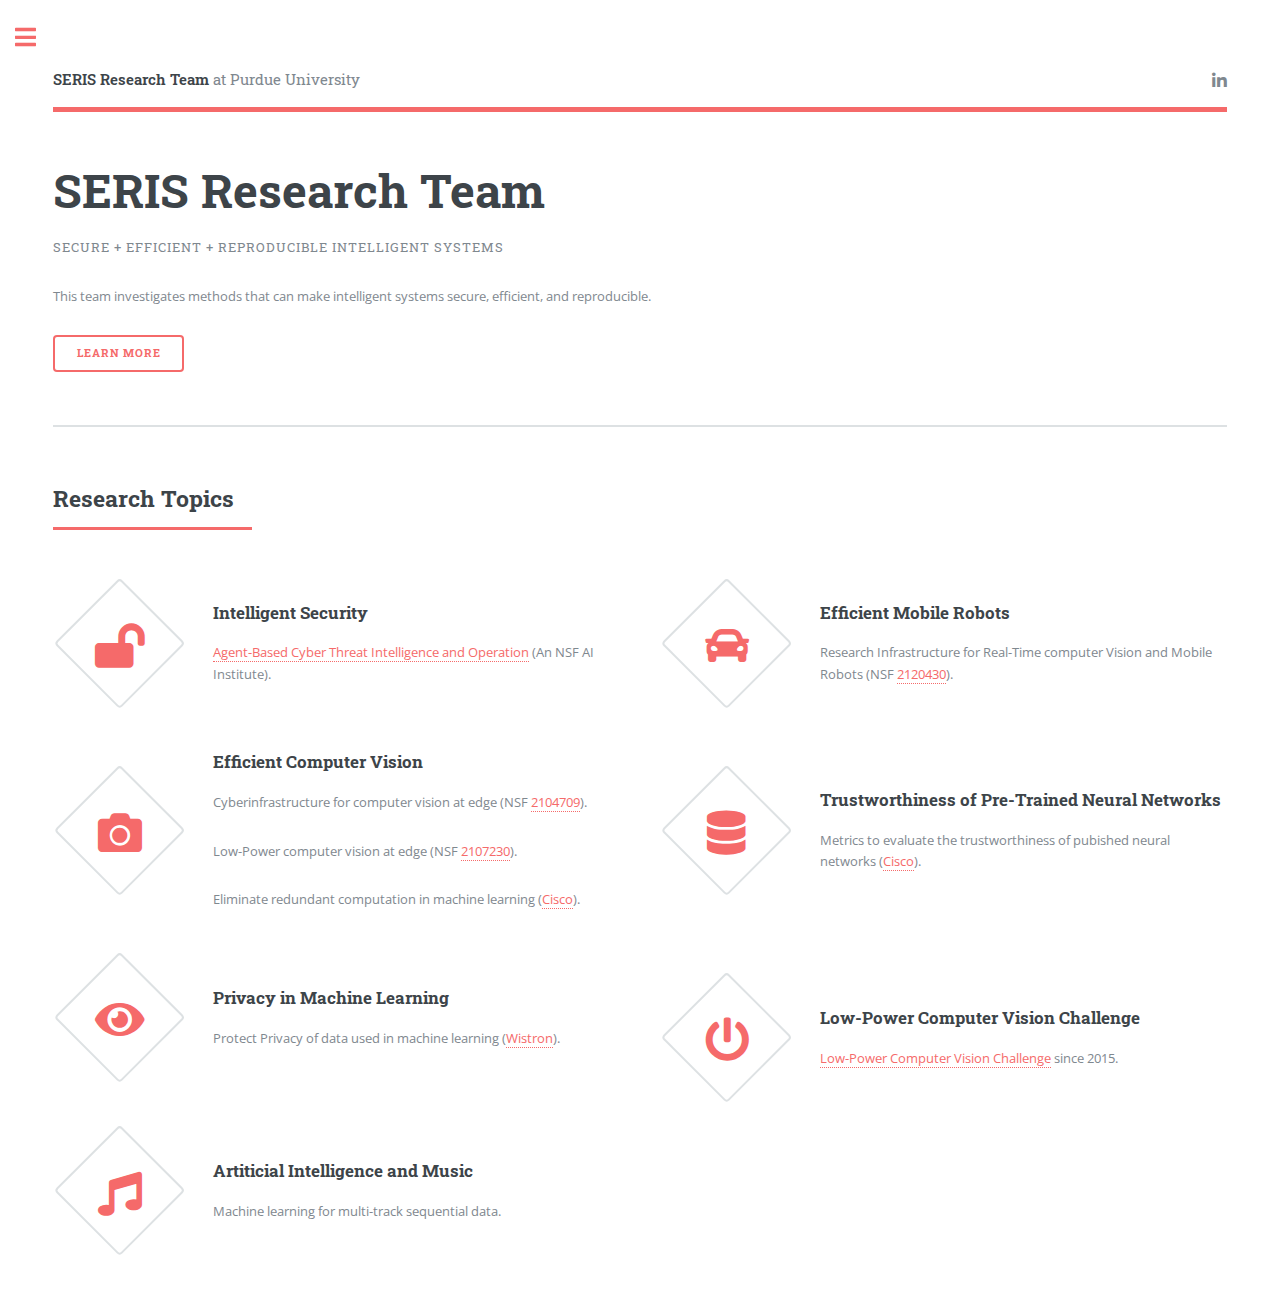
<file: index.html>
<!DOCTYPE HTML>
<!--
    Editorial by HTML5 UP
    html5up.net | @ajlkn
    Free for personal and commercial use under the CCA 3.0 license (html5up.net/license)
  -->
<html>

<head>
	<title>Purdue University SERIS Team</title>
	<meta charset="utf-8" />
	<meta name="viewport" content="width=device-width, initial-scale=1, user-scalable=no" />
	<link rel="stylesheet" href="assets/css/main.css" />
</head>

<body class="is-preload">

	<!-- Wrapper -->
	<div id="wrapper">

		<!-- Main -->
		<div id="main">
			<div class="inner">

				<!-- Header -->
				<header id="header">
					<a href="index.html" class="logo"><strong>SERIS Research Team</strong> at Purdue University</a>
					<ul class="icons">
						<li><a href="https://www.linkedin.com/groups/13599559" class="icon brands fa-linkedin-in"><span
									class="label">Linkedin</span></a></li>
					</ul>
				</header>

				<!-- Banner -->
				<section id="banner">
					<div class="content">
						<header>
							<h1>SERIS Research Team <br /></h1>
							<p>Secure + Efficient + Reproducible Intelligent Systems</p>
						</header>
						<p>This team investigates methods that can make intelligent systems secure, efficient, and
							reproducible.</p>
						<ul class="actions">
							<li><a href="#" class="button big">Learn More</a></li>
						</ul>
					</div>
				</section>

				<!-- Section -->
				<section>
					<header class="major">
						<h2>Research Topics</h2>
					</header>
					<div class="features">
						<article>
							<span class="icon solid fa-lock-open"></span>
							<div class="content">
								<h3>Intelligent Security</h3>
								<p>
									<a href="https://action.ucsb.edu/">Agent-Based Cyber Threat Intelligence and
										Operation</a> (An NSF AI Institute).
								</p>
							</div>
						</article>
						<article>
							<span class="icon solid fa-car"></span>
							<div class="content">
								<h3>Efficient Mobile Robots</h3>
								<p>Research Infrastructure for Real-Time computer
									Vision and Mobile Robots
									(NSF <a
										href="https://www.nsf.gov/awardsearch/showAward?AWD_ID=2120430">2120430</a>).
								</p>
							</div>
						</article>
						<article>
							<span class="icon solid fa-camera"></span>
							<div class="content">
								<h3>Efficient Computer Vision</h3>
								<p>Cyberinfrastructure for computer vision at edge (NSF
									<a href="https://www.nsf.gov/awardsearch/showAward?AWD_ID=2104709">2104709</a>).
								</p>
								<p>Low-Power computer vision at edge (NSF <a
										href="https://www.nsf.gov/awardsearch/showAward?AWD_ID=2107230">2107230</a>).
								</p>
								<p>
									Eliminate redundant computation in machine learning (<a
										href="https://www.cisco.com/">Cisco</a>).</p>
							</div>
						</article>
						<article>
							<span class="icon solid fa-database"></span>
							<div class="content">
								<h3>Trustworthiness of Pre-Trained Neural Networks</h3>
								<p>
									Metrics to evaluate the trustworthiness of pubished neural networks (<a
										href="https://www.cisco.com/">Cisco</a>).</p>
							</div>
						</article>
						<article>
							<span class="icon solid fa-eye"></span>
							<div class="content">
								<h3>Privacy in Machine Learning</h3>
								<p>
									Protect Privacy of data used in machine learning (<a
										herf="https://www.wistron.com/">Wistron</a>).</p>
							</div>
						</article>
						<article>
							<span class="icon solid fa-power-off"></span>
							<div class="content">
								<h3>Low-Power Computer Vision Challenge</h3>
								<p>
									<a href="https://lpcv.ai">Low-Power Computer Vision Challenge</a> since 2015.
								</p>
							</div>
						</article>
						<article>
							<span class="icon solid fa-music"></span>
							<div class="content">
								<h3>Artiticial Intelligence and Music</h3>
								<p>
									Machine learning for multi-track sequential data.</p>
							</div>
						</article>
					</div>
				</section>

				<!-- Section -->
				<!---
	  <section>
	    <header class="major">
	      <h2>Current Members</h2>
	    </header>
	    <div class="posts">
	      <article>
		<a href="#" class="image"><img src="images/pic01.jpg" alt="" /></a>
		<h3>Yung-Hsiang Lu</h3>
		<p>Yung is a professor of Electrical and Computer Engineering at Purdue University.</p>
		<ul class="actions">
		  <li><a href="#" class="button">More</a></li>
		</ul>
	      </article>
	      <article>
		<a href="#" class="image"><img src="https://ssl.cs.luc.edu/author/nick-john-eliopoulos/avatar_hua0e85ad50ec46ba901f060d16be3bebf_311549_270x270_fill_q75_lanczos_center.jpg" alt="" /></a>
		<h3>Nick John Eliopoulos</h3>
		<p>Nick investigates methods to eliminate redundant data in neural networks.</p>
		<ul class="actions">
		  <li><a href="#" class="button">More</a></li>
		</ul>
	      </article>
	      <article>
		<a href="#" class="image"><img src="images/pic02.jpg" alt="" /></a>
		<h3>Purvish Jatin Jajal</h3>
		<p>Purvish evaluates the truthworthiness of pre-trained neural networks.</p>
		<ul class="actions">
		  <li><a href="#" class="button">More</a></li>
		</ul>
	      </article>
	      <article>
		<a href="#" class="image"><img src="https://www.purdue.edu/research/features/wp-content/uploads/2023/05/AI-Inst-Featured.jpg" alt="" /></a>
		<h3>Gowri Ramshankar</h3>
		<p>Gowri protects privacy of the data used in machine learning.</p>
		<ul class="actions">
		  <li><a href="#" class="button">More</a></li>
		</ul>
	      </article>
	      <article>
		<a href="#" class="image"><img src="https://media.licdn.com/dms/image/C5603AQFoIAKaPtlMjA/profile-displayphoto-shrink_800_800/0/1662609465542?e=2147483647&v=beta&t=nUBvyXG8_shiy60OdR-PDCyUs2oyue64ISFcKTbN4XA" alt="" /></a>
		<h3>Cheng-Yun (King) Yang</h3>
		<p>King improves security of computer systems.</p>
		<ul class="actions">
		  <li><a href="#" class="button">More</a></li>
		</ul>
	      </article>
	      <article>
		<a href="#" class="image"><img src="images/pic05.jpg" alt="" /></a>
		<h3>Nikita Ravi</h3>
		<p>Nikita designs efficient neural architectures for computer vision.</p>
		<ul class="actions">
		  <li><a href="#" class="button">More</a></li>
		</ul>
	      </article>
	      <article>
		<a href="#" class="image"><img src="images/pic06.jpg" alt="" /></a>
		<h3>Jiwoo (Rachel) Kim</h3>
		<p>Rachel designs efficient methods for real-time decision making.</p>
		<ul class="actions">
		  <li><a href="#" class="button">More</a></li>
		</ul>
	      </article>
	      <article>
		<a href="#" class="image"><img src="https://media.licdn.com/dms/image/C4D03AQFruh6pmSzjIA/profile-displayphoto-shrink_800_800/0/1612861510008?e=2147483647&v=beta&t=TeE1QisnyDemdOpv3bIPZ9cHv_D9squW4Ks9rrO8ytw" alt="" /></a>
		<h3>Worawis Sribunma</h3>
		<p>Worawis creates simulation software for autonomous robots.</p>
		<ul class="actions">
		  <li><a href="#" class="button">More</a></li>
		</ul>
	      </article>
	    </div>
	  </section>
-->
			</div>
		</div>

		<!-- Sidebar -->
		<div id="sidebar" class="inactive">
			<div class="inner">

				<!-- Search
				<section id="search" class="alt">
					<form method="post" action="#">
						<input type="text" name="query" id="query" placeholder="Search" />
					</form>
				</section>-->

				<!-- Menu -->
				<nav id="menu">
					<header class="major">
						<h2>SERIS Team</h2>
					</header>
					<ul>
						<li><a href="index.html">Homepage</a></li>
						<li><a href="topics.html">Research Topics</a></li>
						<ul>
							<li><a href="#">Intelligent Security</a></li>
							<li><a href="#">Efficient Mobile Robots</a></li>
							<li><a href="#">Efficient Computer Vision</a></li>
							<li><a href="#">Trustworthiness of Pre-Trained Neural Networks</a></li>
							<li><a href="#">Privacy in Machine Learning</a></li>
							<li><a href="#">Low-Power Computer Vision Challenge</a></li>
							<li><a href="#">Artificial Intelligence and Music</a></li>
						</ul>
						<li><a href="people.html">People</a></li>
						<ul>
							<li><a href="#">Advisor</a></li>
							<li><a href="#">Collaborators</a></li>
							<li><a href="#">Current Members</a></li>
							<li><a href="#">Alumni</a></li>
						</ul>
						<li><a href="#">Publications</a></li>
						<li><a href="#">Stories</a></li>
						<li><a href="#">Sponsors</a></li>
					</ul>
				</nav>
				<!-- Section -->
				<section>
					<header class="major">
						<h2>For Students</h2>
					</header>
					<div class="mini-posts">
						<article>
							<a href="#" class="image"><img src="images/pic07.jpg" alt="" /></a>
							<p>For Current Members</p>
						</article>
						<article>
							<a href="#" class="image"><img src="images/pic08.jpg" alt="" /></a>
							<p>For Prospective Members</p>
						</article>
					</div>
					<ul class="actions">
						<li><a href="#" class="button">More</a></li>
					</ul>
				</section>

				<!-- Section -->
				<section>
					<header class="major">
						<h2>Contact Us</h2>
					</header>
					<p>Please share your thoughts:</p>
					<ul class="contact">
						<li class="icon solid fa-envelope"><a href="#">yunglu@purdue.edu</a></li>
						<li class="icon solid fa-phone">(765) 494-2668</li>
						<li class="icon solid fa-home">501 Northwestern Avenue, MSEE 222, West Lafayette, IN 47907-2035,
							USA.</li>
					</ul>
				</section>

				<!-- Footer -->
				$("result").load("reuse.html")
				<!---
	  <footer id="footer">
	    <p class="copyright">Original design: <a href="https://html5up.net">HTML5 UP</a>.</p>
	  </footer>
	  --->
			</div>
		</div>

	</div>

	<!-- Scripts -->
	<script src="assets/js/jquery.min.js"></script>
	<script src="assets/js/browser.min.js"></script>
	<script src="assets/js/breakpoints.min.js"></script>
	<script src="assets/js/util.js"></script>
	<script src="assets/js/main.js"></script>

</body>

</html>
</file>
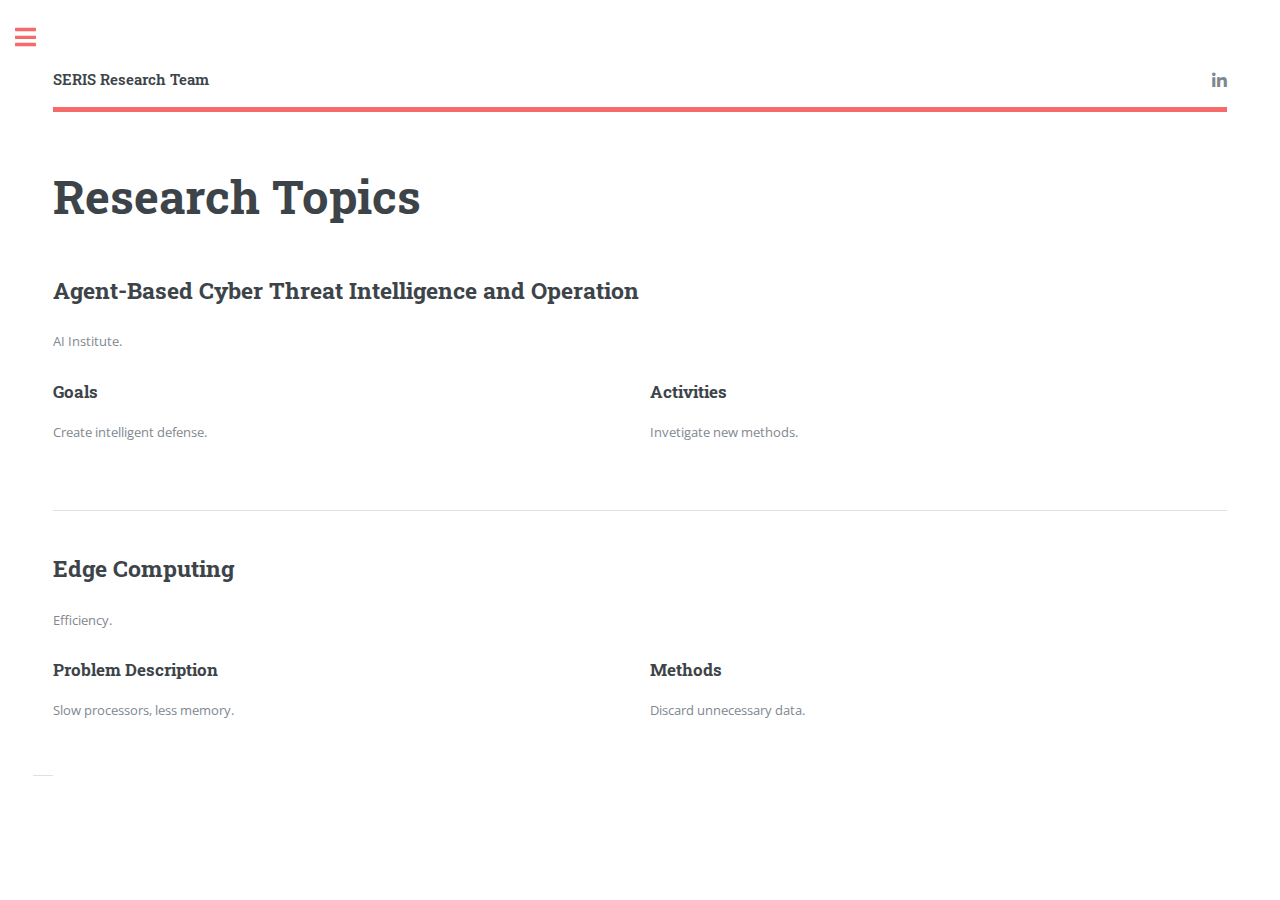
<file: topics.html>
<!DOCTYPE HTML>
<!--
    Editorial by HTML5 UP
    html5up.net | @ajlkn
    Free for personal and commercial use under the CCA 3.0 license (html5up.net/license)
  -->
<html>

<head>
	<title>Topics in the SERIS Research Team</title>
	<meta charset="utf-8" />
	<meta name="viewport" content="width=device-width, initial-scale=1, user-scalable=no" />
	<link rel="stylesheet" href="assets/css/main.css" />
</head>

<body class="is-preload">

	<!-- Wrapper -->
	<div id="wrapper">

		<!-- Main -->
		<div id="main">
			<div class="inner">

				<!-- Header -->
				<header id="header">
					<a href="index.html" class="logo"><strong>SERIS Research Team</strong></a>
					<ul class="icons">
						<li><a href="https://www.linkedin.com/groups/13599559" class="icon brands fa-linkedin-in"><span
									class="label">Linkedin</span></a></li>
					</ul>
				</header>

				<!-- Content -->
				<section>
					<header class="main">
						<h1>Research Topics</h1>
					</header>

					<!-- Content -->
					<h2 id="content">Agent-Based Cyber Threat Intelligence and Operation</h2>
					<p>AI Institute.</p>
					<div class="row">
						<div class="col-6 col-12-small">
							<h3>Goals</h3>
							<p>Create intelligent defense.</p>
						</div>
						<div class="col-6 col-12-small">
							<h3>Activities</h3>
							<p>Invetigate new methods.</p>
						</div>
						<!-- Break -->
						<!---
	      <div class="col-4 col-12-medium">
		<h3>Interdum sapien gravida</h3>
		<p>Nunc lacinia ante nunc ac lobortis. Interdum adipiscing gravida odio porttitor sem non mi integer non faucibus ornare mi ut ante amet placerat aliquet. Volutpat eu sed ante lacinia sapien lorem accumsan varius montes viverra nibh in adipiscing blandit.</p>
	      </div>
	      <div class="col-4 col-12-medium">
		<h3>Faucibus consequat lorem</h3>
		<p>Nunc lacinia ante nunc ac lobortis. Interdum adipiscing gravida odio porttitor sem non mi integer non faucibus ornare mi ut ante amet placerat aliquet. Volutpat eu sed ante lacinia sapien lorem accumsan varius montes viverra nibh in adipiscing blandit.</p>
	      </div>
	      <div class="col-4 col-12-medium">
		<h3>Accumsan montes viverra</h3>
		<p>Nunc lacinia ante nunc ac lobortis. Interdum adipiscing gravida odio porttitor sem non mi integer non faucibus ornare mi ut ante amet placerat aliquet. Volutpat eu sed ante lacinia sapien lorem accumsan varius montes viverra nibh in adipiscing blandit.</p>
	      </div>
	      --->
					</div>

					<hr class="major" />

					<!-- Content -->
					<h2 id="content">Edge Computing</h2>
					<p>Efficiency.</p>
					<div class="row">
						<div class="col-6 col-12-small">
							<h3>Problem Description</h3>
							<p>Slow processors, less memory.</p>
						</div>
						<div class="col-6 col-12-small">
							<h3>Methods</h3>
							<p>Discard unnecessary data.</p>
						</div>
						<hr />
					</div>
				</section>
			</div>
		</div>

		<!-- Sidebar -->
		<div id="sidebar" class="inactive">
			<div class="inner">

				<!-- Search
				<section id="search" class="alt">
					<form method="post" action="#">
						<input type="text" name="query" id="query" placeholder="Search" />
					</form>
				</section>-->

				<!-- Menu -->
				<nav id="menu">
					<header class="major">
						<h2>SERIS Team</h2>
					</header>
					<ul>
						<li><a href="index.html">Homepage</a></li>
						<li><a href="topics.html">Research Topics</a></li>
						<ul>
							<li><a href="#">Intelligent Security</a></li>
							<li><a href="#">Efficient Mobile Robots</a></li>
							<li><a href="#">Efficient Computer Vision</a></li>
							<li><a href="#">Trustworthiness of Pre-Trained Neural Networks</a></li>
							<li><a href="#">Privacy in Machine Learning</a></li>
							<li><a href="#">Low-Power Computer Vision Challenge</a></li>
							<li><a href="#">Artificial Intelligence and Music</a></li>
						</ul>
						<li><a href="people.html">People</a></li>
						<ul>
							<li><a href="#">Advisor</a></li>
							<li><a href="#">Collaborators</a></li>
							<li><a href="#">Current Members</a></li>
							<li><a href="#">Alumni</a></li>
						</ul>
						<li><a href="#">Publications</a></li>
						<li><a href="#">Stories</a></li>
						<li><a href="#">Sponsors</a></li>
					</ul>
				</nav>
				<!-- Section -->
				<section>
					<header class="major">
						<h2>For Students</h2>
					</header>
					<div class="mini-posts">
						<article>
							<a href="#" class="image"><img src="images/pic07.jpg" alt="" /></a>
							<p>For Current Members</p>
						</article>
						<article>
							<a href="#" class="image"><img src="images/pic08.jpg" alt="" /></a>
							<p>For Prospective Members</p>
						</article>
					</div>
					<ul class="actions">
						<li><a href="#" class="button">More</a></li>
					</ul>
				</section>

				<!-- Section -->
				<section>
					<header class="major">
						<h2>Contact Us</h2>
					</header>
					<p>Please share your thoughts:</p>
					<ul class="contact">
						<li class="icon solid fa-envelope"><a href="#">yunglu@purdue.edu</a></li>
						<li class="icon solid fa-phone">(765) 494-2668</li>
						<li class="icon solid fa-home">501 Northwestern Avenue, MSEE 222, West Lafayette, IN 47907-2035,
							USA.</li>
					</ul>
				</section>

				<!-- Footer -->
				$("result").load("reuse.html")
				<!---
	  <footer id="footer">
	    <p class="copyright">Original design: <a href="https://html5up.net">HTML5 UP</a>.</p>
	  </footer>
	  --->
			</div>
		</div>

	</div>

	<!-- Scripts -->
	<script src="assets/js/jquery.min.js"></script>
	<script src="assets/js/browser.min.js"></script>
	<script src="assets/js/breakpoints.min.js"></script>
	<script src="assets/js/util.js"></script>
	<script src="assets/js/main.js"></script>

</body>

</html>
</file>
<file: assets/css/main.css>
@import url(fontawesome-all.min.css);
@import url("https://fonts.googleapis.com/css?family=Open+Sans:400,600,400italic,600italic|Roboto+Slab:400,700");
/*
	Editorial by HTML5 UP
	html5up.net | @ajlkn
	Free for personal and commercial use under the CCA 3.0 license (html5up.net/license)
*/
html,
body,
div,
span,
applet,
object,
iframe,
h1,
h2,
h3,
h4,
h5,
h6,
p,
blockquote,
pre,
a,
abbr,
acronym,
address,
big,
cite,
code,
del,
dfn,
em,
img,
ins,
kbd,
q,
s,
samp,
small,
strike,
strong,
sub,
sup,
tt,
var,
b,
u,
i,
center,
dl,
dt,
dd,
ol,
ul,
li,
fieldset,
form,
label,
legend,
table,
caption,
tbody,
tfoot,
thead,
tr,
th,
td,
article,
aside,
canvas,
details,
embed,
figure,
figcaption,
footer,
header,
hgroup,
menu,
nav,
output,
ruby,
section,
summary,
time,
mark,
audio,
video {
  margin: 0;
  padding: 0;
  border: 0;
  font-size: 100%;
  font: inherit;
  vertical-align: baseline;
}

article,
aside,
details,
figcaption,
figure,
footer,
header,
hgroup,
menu,
nav,
section {
  display: block;
}

body {
  line-height: 1;
}

ol,
ul {
  list-style: none;
}

blockquote,
q {
  quotes: none;
}
blockquote:before,
blockquote:after,
q:before,
q:after {
  content: "";
  content: none;
}

table {
  border-collapse: collapse;
  border-spacing: 0;
}

body {
  -webkit-text-size-adjust: none;
}

mark {
  background-color: transparent;
  color: inherit;
}

input::-moz-focus-inner {
  border: 0;
  padding: 0;
}

input,
select,
textarea {
  -moz-appearance: none;
  -webkit-appearance: none;
  -ms-appearance: none;
  appearance: none;
}

/* Basic */
@-ms-viewport {
  width: device-width;
}

body {
  -ms-overflow-style: scrollbar;
}

@media screen and (max-width: 480px) {
  html,
  body {
    min-width: 320px;
  }
}

html {
  box-sizing: border-box;
}

*,
*:before,
*:after {
  box-sizing: inherit;
}

body {
  background: #ffffff;
}
body.is-preload *,
body.is-preload *:before,
body.is-preload *:after,
body.is-resizing *,
body.is-resizing *:before,
body.is-resizing *:after {
  -moz-animation: none !important;
  -webkit-animation: none !important;
  -ms-animation: none !important;
  animation: none !important;
  -moz-transition: none !important;
  -webkit-transition: none !important;
  -ms-transition: none !important;
  transition: none !important;
}

/* Type */
body,
input,
select,
textarea {
  color: #7f888f;
  font-family: "Open Sans", sans-serif;
  font-size: 13pt;
  font-weight: 400;
  line-height: 1.65;
}
@media screen and (max-width: 1680px) {
  body,
  input,
  select,
  textarea {
    font-size: 11pt;
  }
}
@media screen and (max-width: 1280px) {
  body,
  input,
  select,
  textarea {
    font-size: 10pt;
  }
}
@media screen and (max-width: 360px) {
  body,
  input,
  select,
  textarea {
    font-size: 9pt;
  }
}

a {
  -moz-transition: color 0.2s ease-in-out, border-bottom-color 0.2s ease-in-out;
  -webkit-transition: color 0.2s ease-in-out,
    border-bottom-color 0.2s ease-in-out;
  -ms-transition: color 0.2s ease-in-out, border-bottom-color 0.2s ease-in-out;
  transition: color 0.2s ease-in-out, border-bottom-color 0.2s ease-in-out;
  border-bottom: dotted 1px;
  color: #f56a6a;
  text-decoration: none;
}
a:hover {
  border-bottom-color: #f56a6a;
  color: #f56a6a !important;
}
a:hover strong {
  color: inherit;
}

strong,
b {
  color: #3d4449;
  font-weight: 600;
}

em,
i {
  font-style: italic;
}

p {
  margin: 0 0 2em 0;
}

h1,
h2,
h3,
h4,
h5,
h6 {
  color: #3d4449;
  font-family: "Roboto Slab", serif;
  font-weight: 700;
  line-height: 1.5;
  margin: 0 0 1em 0;
}
h1 a,
h2 a,
h3 a,
h4 a,
h5 a,
h6 a {
  color: inherit;
  text-decoration: none;
  border-bottom: 0;
}

h1 {
  font-size: 4em;
  margin: 0 0 0.5em 0;
  line-height: 1.3;
}

h2 {
  font-size: 1.75em;
}

h3 {
  font-size: 1.25em;
}

h4 {
  font-size: 1.1em;
}

h5 {
  font-size: 0.9em;
}

h6 {
  font-size: 0.7em;
}

@media screen and (max-width: 1680px) {
  h1 {
    font-size: 3.5em;
  }
}

@media screen and (max-width: 980px) {
  h1 {
    font-size: 3.25em;
  }
}

@media screen and (max-width: 736px) {
  h1 {
    font-size: 2em;
    line-height: 1.4;
  }
  h2 {
    font-size: 1.5em;
  }
}

sub {
  font-size: 0.8em;
  position: relative;
  top: 0.5em;
}

sup {
  font-size: 0.8em;
  position: relative;
  top: -0.5em;
}

blockquote {
  border-left: solid 3px rgba(210, 215, 217, 0.75);
  font-style: italic;
  margin: 0 0 2em 0;
  padding: 0.5em 0 0.5em 2em;
}

code {
  background: rgba(230, 235, 237, 0.25);
  border-radius: 0.375em;
  border: solid 1px rgba(210, 215, 217, 0.75);
  font-family: "Courier New", monospace;
  font-size: 0.9em;
  margin: 0 0.25em;
  padding: 0.25em 0.65em;
}

pre {
  -webkit-overflow-scrolling: touch;
  font-family: "Courier New", monospace;
  font-size: 0.9em;
  margin: 0 0 2em 0;
}
pre code {
  display: block;
  line-height: 1.75;
  padding: 1em 1.5em;
  overflow-x: auto;
}

hr {
  border: 0;
  border-bottom: solid 1px rgba(210, 215, 217, 0.75);
  margin: 2em 0;
}
hr.major {
  margin: 3em 0;
}

.align-left {
  text-align: left;
}

.align-center {
  text-align: center;
}

.align-right {
  text-align: right;
}

/* Row */
.row {
  display: flex;
  flex-wrap: wrap;
  box-sizing: border-box;
  align-items: stretch;
}
.row > * {
  box-sizing: border-box;
}
.row.gtr-uniform > * > :last-child {
  margin-bottom: 0;
}
.row.aln-left {
  justify-content: flex-start;
}
.row.aln-center {
  justify-content: center;
}
.row.aln-right {
  justify-content: flex-end;
}
.row.aln-top {
  align-items: flex-start;
}
.row.aln-middle {
  align-items: center;
}
.row.aln-bottom {
  align-items: flex-end;
}
.row > .imp {
  order: -1;
}
.row > .col-1 {
  width: 8.33333%;
}
.row > .off-1 {
  margin-left: 8.33333%;
}
.row > .col-2 {
  width: 16.66667%;
}
.row > .off-2 {
  margin-left: 16.66667%;
}
.row > .col-3 {
  width: 25%;
}
.row > .off-3 {
  margin-left: 25%;
}
.row > .col-4 {
  width: 33.33333%;
}
.row > .off-4 {
  margin-left: 33.33333%;
}
.row > .col-5 {
  width: 41.66667%;
}
.row > .off-5 {
  margin-left: 41.66667%;
}
.row > .col-6 {
  width: 50%;
}
.row > .off-6 {
  margin-left: 50%;
}
.row > .col-7 {
  width: 58.33333%;
}
.row > .off-7 {
  margin-left: 58.33333%;
}
.row > .col-8 {
  width: 66.66667%;
}
.row > .off-8 {
  margin-left: 66.66667%;
}
.row > .col-9 {
  width: 75%;
}
.row > .off-9 {
  margin-left: 75%;
}
.row > .col-10 {
  width: 83.33333%;
}
.row > .off-10 {
  margin-left: 83.33333%;
}
.row > .col-11 {
  width: 91.66667%;
}
.row > .off-11 {
  margin-left: 91.66667%;
}
.row > .col-12 {
  width: 100%;
}
.row > .off-12 {
  margin-left: 100%;
}
.row.gtr-0 {
  margin-top: 0;
  margin-left: 0em;
}
.row.gtr-0 > * {
  padding: 0 0 0 0em;
}
.row.gtr-0.gtr-uniform {
  margin-top: 0em;
}
.row.gtr-0.gtr-uniform > * {
  padding-top: 0em;
}
.row.gtr-25 {
  margin-top: 0;
  margin-left: -0.375em;
}
.row.gtr-25 > * {
  padding: 0 0 0 0.375em;
}
.row.gtr-25.gtr-uniform {
  margin-top: -0.375em;
}
.row.gtr-25.gtr-uniform > * {
  padding-top: 0.375em;
}
.row.gtr-50 {
  margin-top: 0;
  margin-left: -0.75em;
}
.row.gtr-50 > * {
  padding: 0 0 0 0.75em;
}
.row.gtr-50.gtr-uniform {
  margin-top: -0.75em;
}
.row.gtr-50.gtr-uniform > * {
  padding-top: 0.75em;
}
.row {
  margin-top: 0;
  margin-left: -1.5em;
}
.row > * {
  padding: 0 0 0 1.5em;
}
.row.gtr-uniform {
  margin-top: -1.5em;
}
.row.gtr-uniform > * {
  padding-top: 1.5em;
}
.row.gtr-150 {
  margin-top: 0;
  margin-left: -2.25em;
}
.row.gtr-150 > * {
  padding: 0 0 0 2.25em;
}
.row.gtr-150.gtr-uniform {
  margin-top: -2.25em;
}
.row.gtr-150.gtr-uniform > * {
  padding-top: 2.25em;
}
.row.gtr-200 {
  margin-top: 0;
  margin-left: -3em;
}
.row.gtr-200 > * {
  padding: 0 0 0 3em;
}
.row.gtr-200.gtr-uniform {
  margin-top: -3em;
}
.row.gtr-200.gtr-uniform > * {
  padding-top: 3em;
}
@media screen and (max-width: 1680px) {
  .row {
    display: flex;
    flex-wrap: wrap;
    box-sizing: border-box;
    align-items: stretch;
  }
  .row > * {
    box-sizing: border-box;
  }
  .row.gtr-uniform > * > :last-child {
    margin-bottom: 0;
  }
  .row.aln-left {
    justify-content: flex-start;
  }
  .row.aln-center {
    justify-content: center;
  }
  .row.aln-right {
    justify-content: flex-end;
  }
  .row.aln-top {
    align-items: flex-start;
  }
  .row.aln-middle {
    align-items: center;
  }
  .row.aln-bottom {
    align-items: flex-end;
  }
  .row > .imp-xlarge {
    order: -1;
  }
  .row > .col-1-xlarge {
    width: 8.33333%;
  }
  .row > .off-1-xlarge {
    margin-left: 8.33333%;
  }
  .row > .col-2-xlarge {
    width: 16.66667%;
  }
  .row > .off-2-xlarge {
    margin-left: 16.66667%;
  }
  .row > .col-3-xlarge {
    width: 25%;
  }
  .row > .off-3-xlarge {
    margin-left: 25%;
  }
  .row > .col-4-xlarge {
    width: 33.33333%;
  }
  .row > .off-4-xlarge {
    margin-left: 33.33333%;
  }
  .row > .col-5-xlarge {
    width: 41.66667%;
  }
  .row > .off-5-xlarge {
    margin-left: 41.66667%;
  }
  .row > .col-6-xlarge {
    width: 50%;
  }
  .row > .off-6-xlarge {
    margin-left: 50%;
  }
  .row > .col-7-xlarge {
    width: 58.33333%;
  }
  .row > .off-7-xlarge {
    margin-left: 58.33333%;
  }
  .row > .col-8-xlarge {
    width: 66.66667%;
  }
  .row > .off-8-xlarge {
    margin-left: 66.66667%;
  }
  .row > .col-9-xlarge {
    width: 75%;
  }
  .row > .off-9-xlarge {
    margin-left: 75%;
  }
  .row > .col-10-xlarge {
    width: 83.33333%;
  }
  .row > .off-10-xlarge {
    margin-left: 83.33333%;
  }
  .row > .col-11-xlarge {
    width: 91.66667%;
  }
  .row > .off-11-xlarge {
    margin-left: 91.66667%;
  }
  .row > .col-12-xlarge {
    width: 100%;
  }
  .row > .off-12-xlarge {
    margin-left: 100%;
  }
  .row.gtr-0 {
    margin-top: 0;
    margin-left: 0em;
  }
  .row.gtr-0 > * {
    padding: 0 0 0 0em;
  }
  .row.gtr-0.gtr-uniform {
    margin-top: 0em;
  }
  .row.gtr-0.gtr-uniform > * {
    padding-top: 0em;
  }
  .row.gtr-25 {
    margin-top: 0;
    margin-left: -0.375em;
  }
  .row.gtr-25 > * {
    padding: 0 0 0 0.375em;
  }
  .row.gtr-25.gtr-uniform {
    margin-top: -0.375em;
  }
  .row.gtr-25.gtr-uniform > * {
    padding-top: 0.375em;
  }
  .row.gtr-50 {
    margin-top: 0;
    margin-left: -0.75em;
  }
  .row.gtr-50 > * {
    padding: 0 0 0 0.75em;
  }
  .row.gtr-50.gtr-uniform {
    margin-top: -0.75em;
  }
  .row.gtr-50.gtr-uniform > * {
    padding-top: 0.75em;
  }
  .row {
    margin-top: 0;
    margin-left: -1.5em;
  }
  .row > * {
    padding: 0 0 0 1.5em;
  }
  .row.gtr-uniform {
    margin-top: -1.5em;
  }
  .row.gtr-uniform > * {
    padding-top: 1.5em;
  }
  .row.gtr-150 {
    margin-top: 0;
    margin-left: -2.25em;
  }
  .row.gtr-150 > * {
    padding: 0 0 0 2.25em;
  }
  .row.gtr-150.gtr-uniform {
    margin-top: -2.25em;
  }
  .row.gtr-150.gtr-uniform > * {
    padding-top: 2.25em;
  }
  .row.gtr-200 {
    margin-top: 0;
    margin-left: -3em;
  }
  .row.gtr-200 > * {
    padding: 0 0 0 3em;
  }
  .row.gtr-200.gtr-uniform {
    margin-top: -3em;
  }
  .row.gtr-200.gtr-uniform > * {
    padding-top: 3em;
  }
}
@media screen and (max-width: 1280px) {
  .row {
    display: flex;
    flex-wrap: wrap;
    box-sizing: border-box;
    align-items: stretch;
  }
  .row > * {
    box-sizing: border-box;
  }
  .row.gtr-uniform > * > :last-child {
    margin-bottom: 0;
  }
  .row.aln-left {
    justify-content: flex-start;
  }
  .row.aln-center {
    justify-content: center;
  }
  .row.aln-right {
    justify-content: flex-end;
  }
  .row.aln-top {
    align-items: flex-start;
  }
  .row.aln-middle {
    align-items: center;
  }
  .row.aln-bottom {
    align-items: flex-end;
  }
  .row > .imp-large {
    order: -1;
  }
  .row > .col-1-large {
    width: 8.33333%;
  }
  .row > .off-1-large {
    margin-left: 8.33333%;
  }
  .row > .col-2-large {
    width: 16.66667%;
  }
  .row > .off-2-large {
    margin-left: 16.66667%;
  }
  .row > .col-3-large {
    width: 25%;
  }
  .row > .off-3-large {
    margin-left: 25%;
  }
  .row > .col-4-large {
    width: 33.33333%;
  }
  .row > .off-4-large {
    margin-left: 33.33333%;
  }
  .row > .col-5-large {
    width: 41.66667%;
  }
  .row > .off-5-large {
    margin-left: 41.66667%;
  }
  .row > .col-6-large {
    width: 50%;
  }
  .row > .off-6-large {
    margin-left: 50%;
  }
  .row > .col-7-large {
    width: 58.33333%;
  }
  .row > .off-7-large {
    margin-left: 58.33333%;
  }
  .row > .col-8-large {
    width: 66.66667%;
  }
  .row > .off-8-large {
    margin-left: 66.66667%;
  }
  .row > .col-9-large {
    width: 75%;
  }
  .row > .off-9-large {
    margin-left: 75%;
  }
  .row > .col-10-large {
    width: 83.33333%;
  }
  .row > .off-10-large {
    margin-left: 83.33333%;
  }
  .row > .col-11-large {
    width: 91.66667%;
  }
  .row > .off-11-large {
    margin-left: 91.66667%;
  }
  .row > .col-12-large {
    width: 100%;
  }
  .row > .off-12-large {
    margin-left: 100%;
  }
  .row.gtr-0 {
    margin-top: 0;
    margin-left: 0em;
  }
  .row.gtr-0 > * {
    padding: 0 0 0 0em;
  }
  .row.gtr-0.gtr-uniform {
    margin-top: 0em;
  }
  .row.gtr-0.gtr-uniform > * {
    padding-top: 0em;
  }
  .row.gtr-25 {
    margin-top: 0;
    margin-left: -0.375em;
  }
  .row.gtr-25 > * {
    padding: 0 0 0 0.375em;
  }
  .row.gtr-25.gtr-uniform {
    margin-top: -0.375em;
  }
  .row.gtr-25.gtr-uniform > * {
    padding-top: 0.375em;
  }
  .row.gtr-50 {
    margin-top: 0;
    margin-left: -0.75em;
  }
  .row.gtr-50 > * {
    padding: 0 0 0 0.75em;
  }
  .row.gtr-50.gtr-uniform {
    margin-top: -0.75em;
  }
  .row.gtr-50.gtr-uniform > * {
    padding-top: 0.75em;
  }
  .row {
    margin-top: 0;
    margin-left: -1.5em;
  }
  .row > * {
    padding: 0 0 0 1.5em;
  }
  .row.gtr-uniform {
    margin-top: -1.5em;
  }
  .row.gtr-uniform > * {
    padding-top: 1.5em;
  }
  .row.gtr-150 {
    margin-top: 0;
    margin-left: -2.25em;
  }
  .row.gtr-150 > * {
    padding: 0 0 0 2.25em;
  }
  .row.gtr-150.gtr-uniform {
    margin-top: -2.25em;
  }
  .row.gtr-150.gtr-uniform > * {
    padding-top: 2.25em;
  }
  .row.gtr-200 {
    margin-top: 0;
    margin-left: -3em;
  }
  .row.gtr-200 > * {
    padding: 0 0 0 3em;
  }
  .row.gtr-200.gtr-uniform {
    margin-top: -3em;
  }
  .row.gtr-200.gtr-uniform > * {
    padding-top: 3em;
  }
}
@media screen and (max-width: 980px) {
  .row {
    display: flex;
    flex-wrap: wrap;
    box-sizing: border-box;
    align-items: stretch;
  }
  .row > * {
    box-sizing: border-box;
  }
  .row.gtr-uniform > * > :last-child {
    margin-bottom: 0;
  }
  .row.aln-left {
    justify-content: flex-start;
  }
  .row.aln-center {
    justify-content: center;
  }
  .row.aln-right {
    justify-content: flex-end;
  }
  .row.aln-top {
    align-items: flex-start;
  }
  .row.aln-middle {
    align-items: center;
  }
  .row.aln-bottom {
    align-items: flex-end;
  }
  .row > .imp-medium {
    order: -1;
  }
  .row > .col-1-medium {
    width: 8.33333%;
  }
  .row > .off-1-medium {
    margin-left: 8.33333%;
  }
  .row > .col-2-medium {
    width: 16.66667%;
  }
  .row > .off-2-medium {
    margin-left: 16.66667%;
  }
  .row > .col-3-medium {
    width: 25%;
  }
  .row > .off-3-medium {
    margin-left: 25%;
  }
  .row > .col-4-medium {
    width: 33.33333%;
  }
  .row > .off-4-medium {
    margin-left: 33.33333%;
  }
  .row > .col-5-medium {
    width: 41.66667%;
  }
  .row > .off-5-medium {
    margin-left: 41.66667%;
  }
  .row > .col-6-medium {
    width: 50%;
  }
  .row > .off-6-medium {
    margin-left: 50%;
  }
  .row > .col-7-medium {
    width: 58.33333%;
  }
  .row > .off-7-medium {
    margin-left: 58.33333%;
  }
  .row > .col-8-medium {
    width: 66.66667%;
  }
  .row > .off-8-medium {
    margin-left: 66.66667%;
  }
  .row > .col-9-medium {
    width: 75%;
  }
  .row > .off-9-medium {
    margin-left: 75%;
  }
  .row > .col-10-medium {
    width: 83.33333%;
  }
  .row > .off-10-medium {
    margin-left: 83.33333%;
  }
  .row > .col-11-medium {
    width: 91.66667%;
  }
  .row > .off-11-medium {
    margin-left: 91.66667%;
  }
  .row > .col-12-medium {
    width: 100%;
  }
  .row > .off-12-medium {
    margin-left: 100%;
  }
  .row.gtr-0 {
    margin-top: 0;
    margin-left: 0em;
  }
  .row.gtr-0 > * {
    padding: 0 0 0 0em;
  }
  .row.gtr-0.gtr-uniform {
    margin-top: 0em;
  }
  .row.gtr-0.gtr-uniform > * {
    padding-top: 0em;
  }
  .row.gtr-25 {
    margin-top: 0;
    margin-left: -0.375em;
  }
  .row.gtr-25 > * {
    padding: 0 0 0 0.375em;
  }
  .row.gtr-25.gtr-uniform {
    margin-top: -0.375em;
  }
  .row.gtr-25.gtr-uniform > * {
    padding-top: 0.375em;
  }
  .row.gtr-50 {
    margin-top: 0;
    margin-left: -0.75em;
  }
  .row.gtr-50 > * {
    padding: 0 0 0 0.75em;
  }
  .row.gtr-50.gtr-uniform {
    margin-top: -0.75em;
  }
  .row.gtr-50.gtr-uniform > * {
    padding-top: 0.75em;
  }
  .row {
    margin-top: 0;
    margin-left: -1.5em;
  }
  .row > * {
    padding: 0 0 0 1.5em;
  }
  .row.gtr-uniform {
    margin-top: -1.5em;
  }
  .row.gtr-uniform > * {
    padding-top: 1.5em;
  }
  .row.gtr-150 {
    margin-top: 0;
    margin-left: -2.25em;
  }
  .row.gtr-150 > * {
    padding: 0 0 0 2.25em;
  }
  .row.gtr-150.gtr-uniform {
    margin-top: -2.25em;
  }
  .row.gtr-150.gtr-uniform > * {
    padding-top: 2.25em;
  }
  .row.gtr-200 {
    margin-top: 0;
    margin-left: -3em;
  }
  .row.gtr-200 > * {
    padding: 0 0 0 3em;
  }
  .row.gtr-200.gtr-uniform {
    margin-top: -3em;
  }
  .row.gtr-200.gtr-uniform > * {
    padding-top: 3em;
  }
}
@media screen and (max-width: 736px) {
  .row {
    display: flex;
    flex-wrap: wrap;
    box-sizing: border-box;
    align-items: stretch;
  }
  .row > * {
    box-sizing: border-box;
  }
  .row.gtr-uniform > * > :last-child {
    margin-bottom: 0;
  }
  .row.aln-left {
    justify-content: flex-start;
  }
  .row.aln-center {
    justify-content: center;
  }
  .row.aln-right {
    justify-content: flex-end;
  }
  .row.aln-top {
    align-items: flex-start;
  }
  .row.aln-middle {
    align-items: center;
  }
  .row.aln-bottom {
    align-items: flex-end;
  }
  .row > .imp-small {
    order: -1;
  }
  .row > .col-1-small {
    width: 8.33333%;
  }
  .row > .off-1-small {
    margin-left: 8.33333%;
  }
  .row > .col-2-small {
    width: 16.66667%;
  }
  .row > .off-2-small {
    margin-left: 16.66667%;
  }
  .row > .col-3-small {
    width: 25%;
  }
  .row > .off-3-small {
    margin-left: 25%;
  }
  .row > .col-4-small {
    width: 33.33333%;
  }
  .row > .off-4-small {
    margin-left: 33.33333%;
  }
  .row > .col-5-small {
    width: 41.66667%;
  }
  .row > .off-5-small {
    margin-left: 41.66667%;
  }
  .row > .col-6-small {
    width: 50%;
  }
  .row > .off-6-small {
    margin-left: 50%;
  }
  .row > .col-7-small {
    width: 58.33333%;
  }
  .row > .off-7-small {
    margin-left: 58.33333%;
  }
  .row > .col-8-small {
    width: 66.66667%;
  }
  .row > .off-8-small {
    margin-left: 66.66667%;
  }
  .row > .col-9-small {
    width: 75%;
  }
  .row > .off-9-small {
    margin-left: 75%;
  }
  .row > .col-10-small {
    width: 83.33333%;
  }
  .row > .off-10-small {
    margin-left: 83.33333%;
  }
  .row > .col-11-small {
    width: 91.66667%;
  }
  .row > .off-11-small {
    margin-left: 91.66667%;
  }
  .row > .col-12-small {
    width: 100%;
  }
  .row > .off-12-small {
    margin-left: 100%;
  }
  .row.gtr-0 {
    margin-top: 0;
    margin-left: 0em;
  }
  .row.gtr-0 > * {
    padding: 0 0 0 0em;
  }
  .row.gtr-0.gtr-uniform {
    margin-top: 0em;
  }
  .row.gtr-0.gtr-uniform > * {
    padding-top: 0em;
  }
  .row.gtr-25 {
    margin-top: 0;
    margin-left: -0.375em;
  }
  .row.gtr-25 > * {
    padding: 0 0 0 0.375em;
  }
  .row.gtr-25.gtr-uniform {
    margin-top: -0.375em;
  }
  .row.gtr-25.gtr-uniform > * {
    padding-top: 0.375em;
  }
  .row.gtr-50 {
    margin-top: 0;
    margin-left: -0.75em;
  }
  .row.gtr-50 > * {
    padding: 0 0 0 0.75em;
  }
  .row.gtr-50.gtr-uniform {
    margin-top: -0.75em;
  }
  .row.gtr-50.gtr-uniform > * {
    padding-top: 0.75em;
  }
  .row {
    margin-top: 0;
    margin-left: -1.5em;
  }
  .row > * {
    padding: 0 0 0 1.5em;
  }
  .row.gtr-uniform {
    margin-top: -1.5em;
  }
  .row.gtr-uniform > * {
    padding-top: 1.5em;
  }
  .row.gtr-150 {
    margin-top: 0;
    margin-left: -2.25em;
  }
  .row.gtr-150 > * {
    padding: 0 0 0 2.25em;
  }
  .row.gtr-150.gtr-uniform {
    margin-top: -2.25em;
  }
  .row.gtr-150.gtr-uniform > * {
    padding-top: 2.25em;
  }
  .row.gtr-200 {
    margin-top: 0;
    margin-left: -3em;
  }
  .row.gtr-200 > * {
    padding: 0 0 0 3em;
  }
  .row.gtr-200.gtr-uniform {
    margin-top: -3em;
  }
  .row.gtr-200.gtr-uniform > * {
    padding-top: 3em;
  }
}
@media screen and (max-width: 480px) {
  .row {
    display: flex;
    flex-wrap: wrap;
    box-sizing: border-box;
    align-items: stretch;
  }
  .row > * {
    box-sizing: border-box;
  }
  .row.gtr-uniform > * > :last-child {
    margin-bottom: 0;
  }
  .row.aln-left {
    justify-content: flex-start;
  }
  .row.aln-center {
    justify-content: center;
  }
  .row.aln-right {
    justify-content: flex-end;
  }
  .row.aln-top {
    align-items: flex-start;
  }
  .row.aln-middle {
    align-items: center;
  }
  .row.aln-bottom {
    align-items: flex-end;
  }
  .row > .imp-xsmall {
    order: -1;
  }
  .row > .col-1-xsmall {
    width: 8.33333%;
  }
  .row > .off-1-xsmall {
    margin-left: 8.33333%;
  }
  .row > .col-2-xsmall {
    width: 16.66667%;
  }
  .row > .off-2-xsmall {
    margin-left: 16.66667%;
  }
  .row > .col-3-xsmall {
    width: 25%;
  }
  .row > .off-3-xsmall {
    margin-left: 25%;
  }
  .row > .col-4-xsmall {
    width: 33.33333%;
  }
  .row > .off-4-xsmall {
    margin-left: 33.33333%;
  }
  .row > .col-5-xsmall {
    width: 41.66667%;
  }
  .row > .off-5-xsmall {
    margin-left: 41.66667%;
  }
  .row > .col-6-xsmall {
    width: 50%;
  }
  .row > .off-6-xsmall {
    margin-left: 50%;
  }
  .row > .col-7-xsmall {
    width: 58.33333%;
  }
  .row > .off-7-xsmall {
    margin-left: 58.33333%;
  }
  .row > .col-8-xsmall {
    width: 66.66667%;
  }
  .row > .off-8-xsmall {
    margin-left: 66.66667%;
  }
  .row > .col-9-xsmall {
    width: 75%;
  }
  .row > .off-9-xsmall {
    margin-left: 75%;
  }
  .row > .col-10-xsmall {
    width: 83.33333%;
  }
  .row > .off-10-xsmall {
    margin-left: 83.33333%;
  }
  .row > .col-11-xsmall {
    width: 91.66667%;
  }
  .row > .off-11-xsmall {
    margin-left: 91.66667%;
  }
  .row > .col-12-xsmall {
    width: 100%;
  }
  .row > .off-12-xsmall {
    margin-left: 100%;
  }
  .row.gtr-0 {
    margin-top: 0;
    margin-left: 0em;
  }
  .row.gtr-0 > * {
    padding: 0 0 0 0em;
  }
  .row.gtr-0.gtr-uniform {
    margin-top: 0em;
  }
  .row.gtr-0.gtr-uniform > * {
    padding-top: 0em;
  }
  .row.gtr-25 {
    margin-top: 0;
    margin-left: -0.375em;
  }
  .row.gtr-25 > * {
    padding: 0 0 0 0.375em;
  }
  .row.gtr-25.gtr-uniform {
    margin-top: -0.375em;
  }
  .row.gtr-25.gtr-uniform > * {
    padding-top: 0.375em;
  }
  .row.gtr-50 {
    margin-top: 0;
    margin-left: -0.75em;
  }
  .row.gtr-50 > * {
    padding: 0 0 0 0.75em;
  }
  .row.gtr-50.gtr-uniform {
    margin-top: -0.75em;
  }
  .row.gtr-50.gtr-uniform > * {
    padding-top: 0.75em;
  }
  .row {
    margin-top: 0;
    margin-left: -1.5em;
  }
  .row > * {
    padding: 0 0 0 1.5em;
  }
  .row.gtr-uniform {
    margin-top: -1.5em;
  }
  .row.gtr-uniform > * {
    padding-top: 1.5em;
  }
  .row.gtr-150 {
    margin-top: 0;
    margin-left: -2.25em;
  }
  .row.gtr-150 > * {
    padding: 0 0 0 2.25em;
  }
  .row.gtr-150.gtr-uniform {
    margin-top: -2.25em;
  }
  .row.gtr-150.gtr-uniform > * {
    padding-top: 2.25em;
  }
  .row.gtr-200 {
    margin-top: 0;
    margin-left: -3em;
  }
  .row.gtr-200 > * {
    padding: 0 0 0 3em;
  }
  .row.gtr-200.gtr-uniform {
    margin-top: -3em;
  }
  .row.gtr-200.gtr-uniform > * {
    padding-top: 3em;
  }
}

/* Section/Article */
section.special,
article.special {
  text-align: center;
}

header p {
  font-family: "Roboto Slab", serif;
  font-size: 1em;
  font-weight: 400;
  letter-spacing: 0.075em;
  margin-top: -0.5em;
  text-transform: uppercase;
}

header.major > :last-child {
  border-bottom: solid 3px #f56a6a;
  display: inline-block;
  margin: 0 0 2em 0;
  padding: 0 0.75em 0.5em 0;
}

header.main > :last-child {
  margin: 0 0 1em 0;
}

/* Form */
form {
  margin: 0 0 2em 0;
}

label {
  color: #3d4449;
  display: block;
  font-size: 0.9em;
  font-weight: 600;
  margin: 0 0 1em 0;
}

input[type="text"],
input[type="password"],
input[type="email"],
input[type="tel"],
input[type="search"],
input[type="url"],
select,
textarea {
  -moz-appearance: none;
  -webkit-appearance: none;
  -ms-appearance: none;
  appearance: none;
  background: #ffffff;
  border-radius: 0.375em;
  border: none;
  border: solid 1px rgba(210, 215, 217, 0.75);
  color: inherit;
  display: block;
  outline: 0;
  padding: 0 1em;
  text-decoration: none;
  width: 100%;
}
input[type="text"]:invalid,
input[type="password"]:invalid,
input[type="email"]:invalid,
input[type="tel"]:invalid,
input[type="search"]:invalid,
input[type="url"]:invalid,
select:invalid,
textarea:invalid {
  box-shadow: none;
}
input[type="text"]:focus,
input[type="password"]:focus,
input[type="email"]:focus,
input[type="tel"]:focus,
input[type="search"]:focus,
input[type="url"]:focus,
select:focus,
textarea:focus {
  border-color: #f56a6a;
  box-shadow: 0 0 0 1px #f56a6a;
}

select {
  background-image: url("data:image/svg+xml;charset=utf8,%3Csvg xmlns='http://www.w3.org/2000/svg' width='40' height='40' preserveAspectRatio='none' viewBox='0 0 40 40'%3E%3Cpath d='M9.4,12.3l10.4,10.4l10.4-10.4c0.2-0.2,0.5-0.4,0.9-0.4c0.3,0,0.6,0.1,0.9,0.4l3.3,3.3c0.2,0.2,0.4,0.5,0.4,0.9 c0,0.4-0.1,0.6-0.4,0.9L20.7,31.9c-0.2,0.2-0.5,0.4-0.9,0.4c-0.3,0-0.6-0.1-0.9-0.4L4.3,17.3c-0.2-0.2-0.4-0.5-0.4-0.9 c0-0.4,0.1-0.6,0.4-0.9l3.3-3.3c0.2-0.2,0.5-0.4,0.9-0.4S9.1,12.1,9.4,12.3z' fill='rgba(210, 215, 217, 0.75)' /%3E%3C/svg%3E");
  background-size: 1.25em;
  background-repeat: no-repeat;
  background-position: calc(100% - 1em) center;
  height: 2.75em;
  padding-right: 2.75em;
  text-overflow: ellipsis;
}
select option {
  color: #3d4449;
  background: #ffffff;
}
select:focus::-ms-value {
  background-color: transparent;
}
select::-ms-expand {
  display: none;
}

input[type="text"],
input[type="password"],
input[type="email"],
input[type="tel"],
input[type="search"],
input[type="url"],
select {
  height: 2.75em;
}

textarea {
  padding: 0.75em 1em;
}

input[type="checkbox"],
input[type="radio"] {
  -moz-appearance: none;
  -webkit-appearance: none;
  -ms-appearance: none;
  appearance: none;
  display: block;
  float: left;
  margin-right: -2em;
  opacity: 0;
  width: 1em;
  z-index: -1;
}
input[type="checkbox"] + label,
input[type="radio"] + label {
  text-decoration: none;
  color: #7f888f;
  cursor: pointer;
  display: inline-block;
  font-size: 1em;
  font-weight: 400;
  padding-left: 2.4em;
  padding-right: 0.75em;
  position: relative;
}
input[type="checkbox"] + label:before,
input[type="radio"] + label:before {
  -moz-osx-font-smoothing: grayscale;
  -webkit-font-smoothing: antialiased;
  display: inline-block;
  font-style: normal;
  font-variant: normal;
  text-rendering: auto;
  line-height: 1;
  text-transform: none !important;
  font-family: "Font Awesome 5 Free";
  font-weight: 900;
}
input[type="checkbox"] + label:before,
input[type="radio"] + label:before {
  background: #ffffff;
  border-radius: 0.375em;
  border: solid 1px rgba(210, 215, 217, 0.75);
  content: "";
  display: inline-block;
  font-size: 0.8em;
  height: 2.0625em;
  left: 0;
  line-height: 2.0625em;
  position: absolute;
  text-align: center;
  top: 0;
  width: 2.0625em;
}
input[type="checkbox"]:checked + label:before,
input[type="radio"]:checked + label:before {
  background: #3d4449;
  border-color: #3d4449;
  color: #ffffff;
  content: "\f00c";
}
input[type="checkbox"]:focus + label:before,
input[type="radio"]:focus + label:before {
  border-color: #f56a6a;
  box-shadow: 0 0 0 1px #f56a6a;
}

input[type="checkbox"] + label:before {
  border-radius: 0.375em;
}

input[type="radio"] + label:before {
  border-radius: 100%;
}

::-webkit-input-placeholder {
  color: #9fa3a6 !important;
  opacity: 1;
}

:-moz-placeholder {
  color: #9fa3a6 !important;
  opacity: 1;
}

::-moz-placeholder {
  color: #9fa3a6 !important;
  opacity: 1;
}

:-ms-input-placeholder {
  color: #9fa3a6 !important;
  opacity: 1;
}

/* Box */
.box {
  border-radius: 0.375em;
  border: solid 1px rgba(210, 215, 217, 0.75);
  margin-bottom: 2em;
  padding: 1.5em;
}
.box > :last-child,
.box > :last-child > :last-child,
.box > :last-child > :last-child > :last-child {
  margin-bottom: 0;
}
.box.alt {
  border: 0;
  border-radius: 0;
  padding: 0;
}

/* Icon */
.icon {
  text-decoration: none;
  border-bottom: none;
  position: relative;
}
.icon:before {
  -moz-osx-font-smoothing: grayscale;
  -webkit-font-smoothing: antialiased;
  display: inline-block;
  font-style: normal;
  font-variant: normal;
  text-rendering: auto;
  line-height: 1;
  text-transform: none !important;
  font-family: "Font Awesome 5 Free";
  font-weight: 400;
}
.icon > .label {
  display: none;
}
.icon:before {
  line-height: inherit;
}
.icon.solid:before {
  font-weight: 900;
}
.icon.brands:before {
  font-family: "Font Awesome 5 Brands";
}

/* Image */
.image {
  border-radius: 0.375em;
  border: 0;
  display: inline-block;
  position: relative;
}
.image img {
  border-radius: 0.375em;
  display: block;
}
.image.left,
.image.right {
  max-width: 40%;
}
.image.left img,
.image.right img {
  width: 100%;
}
.image.left {
  float: left;
  padding: 0 1.5em 1em 0;
  top: 0.25em;
}
.image.right {
  float: right;
  padding: 0 0 1em 1.5em;
  top: 0.25em;
}
.image.fit {
  display: block;
  margin: 0 0 2em 0;
  width: 100%;
}
.image.fit img {
  width: 100%;
}
.image.main {
  display: block;
  margin: 0 0 3em 0;
  width: 100%;
}
.image.main img {
  width: 100%;
}

a.image {
  overflow: hidden;
}
a.image img {
  -moz-transition: -moz-transform 0.2s ease;
  -webkit-transition: -webkit-transform 0.2s ease;
  -ms-transition: -ms-transform 0.2s ease;
  transition: transform 0.2s ease;
}
a.image:hover img {
  -moz-transform: scale(1.075);
  -webkit-transform: scale(1.075);
  -ms-transform: scale(1.075);
  transform: scale(1.075);
}

/* List */
ol {
  list-style: decimal;
  margin: 0 0 2em 0;
  padding-left: 1.25em;
}
ol li {
  padding-left: 0.25em;
}

ul {
  list-style: disc;
  margin: 0 0 2em 0;
  padding-left: 1em;
}
ul li {
  padding-left: 0.5em;
}
ul.alt {
  list-style: none;
  padding-left: 0;
}
ul.alt li {
  border-top: solid 1px rgba(210, 215, 217, 0.75);
  padding: 0.5em 0;
}
ul.alt li:first-child {
  border-top: 0;
  padding-top: 0;
}

dl {
  margin: 0 0 2em 0;
}
dl dt {
  display: block;
  font-weight: 600;
  margin: 0 0 1em 0;
}
dl dd {
  margin-left: 2em;
}

/* Actions */
ul.actions {
  display: -moz-flex;
  display: -webkit-flex;
  display: -ms-flex;
  display: flex;
  cursor: default;
  list-style: none;
  margin-left: -1em;
  padding-left: 0;
}
ul.actions li {
  padding: 0 0 0 1em;
  vertical-align: middle;
}
ul.actions.special {
  -moz-justify-content: center;
  -webkit-justify-content: center;
  -ms-justify-content: center;
  justify-content: center;
  width: 100%;
  margin-left: 0;
}
ul.actions.special li:first-child {
  padding-left: 0;
}
ul.actions.stacked {
  -moz-flex-direction: column;
  -webkit-flex-direction: column;
  -ms-flex-direction: column;
  flex-direction: column;
  margin-left: 0;
}
ul.actions.stacked li {
  padding: 1.3em 0 0 0;
}
ul.actions.stacked li:first-child {
  padding-top: 0;
}
ul.actions.fit {
  width: calc(100% + 1em);
}
ul.actions.fit li {
  -moz-flex-grow: 1;
  -webkit-flex-grow: 1;
  -ms-flex-grow: 1;
  flex-grow: 1;
  -moz-flex-shrink: 1;
  -webkit-flex-shrink: 1;
  -ms-flex-shrink: 1;
  flex-shrink: 1;
  width: 100%;
}
ul.actions.fit li > * {
  width: 100%;
}
ul.actions.fit.stacked {
  width: 100%;
}

/* Icons */
ul.icons {
  cursor: default;
  list-style: none;
  padding-left: 0;
}
ul.icons li {
  display: inline-block;
  padding: 0 1em 0 0;
}
ul.icons li:last-child {
  padding-right: 0;
}
ul.icons li .icon {
  color: inherit;
}
ul.icons li .icon:before {
  font-size: 1.25em;
}

/* Contact */
ul.contact {
  list-style: none;
  padding: 0;
}
ul.contact li {
  text-decoration: none;
  border-top: solid 1px rgba(210, 215, 217, 0.75);
  margin: 1.5em 0 0 0;
  padding: 1.5em 0 0 3em;
  position: relative;
}
ul.contact li:before {
  -moz-osx-font-smoothing: grayscale;
  -webkit-font-smoothing: antialiased;
  display: inline-block;
  font-style: normal;
  font-variant: normal;
  text-rendering: auto;
  line-height: 1;
  text-transform: none !important;
  font-family: "Font Awesome 5 Free";
  font-weight: 400;
}
ul.contact li:before {
  color: #f56a6a;
  display: inline-block;
  font-size: 1.5em;
  height: 1.125em;
  left: 0;
  line-height: 1.125em;
  position: absolute;
  text-align: center;
  top: 1em;
  width: 1.5em;
}
ul.contact li:first-child {
  border-top: 0;
  margin-top: 0;
  padding-top: 0;
}
ul.contact li:first-child:before {
  top: 0;
}
ul.contact li a {
  color: inherit;
}

/* Pagination */
ul.pagination {
  cursor: default;
  list-style: none;
  padding-left: 0;
}
ul.pagination li {
  display: inline-block;
  padding-left: 0;
  vertical-align: middle;
}
ul.pagination li > .page {
  -moz-transition: background-color 0.2s ease-in-out, color 0.2s ease-in-out;
  -webkit-transition: background-color 0.2s ease-in-out, color 0.2s ease-in-out;
  -ms-transition: background-color 0.2s ease-in-out, color 0.2s ease-in-out;
  transition: background-color 0.2s ease-in-out, color 0.2s ease-in-out;
  border-bottom: 0;
  border-radius: 0.375em;
  display: inline-block;
  font-size: 0.8em;
  font-weight: 600;
  height: 2em;
  line-height: 2em;
  margin: 0 0.125em;
  min-width: 2em;
  padding: 0 0.5em;
  text-align: center;
}
ul.pagination li > .page.active {
  background-color: #f56a6a;
  color: #ffffff !important;
}
ul.pagination li > .page.active:hover {
  background-color: #f67878;
}
ul.pagination li > .page.active:active {
  background-color: #f45c5c;
}
ul.pagination li:first-child {
  padding-right: 0.75em;
}
ul.pagination li:last-child {
  padding-left: 0.75em;
}
@media screen and (max-width: 480px) {
  ul.pagination li:nth-child(n + 2):nth-last-child(n + 2) {
    display: none;
  }
  ul.pagination li:first-child {
    padding-right: 0;
  }
}

/* Table */
.table-wrapper {
  -webkit-overflow-scrolling: touch;
  overflow-x: auto;
}

table {
  margin: 0 0 2em 0;
  width: 100%;
}
table tbody tr {
  border: solid 1px rgba(210, 215, 217, 0.75);
  border-left: 0;
  border-right: 0;
}
table tbody tr:nth-child(2n + 1) {
  background-color: rgba(230, 235, 237, 0.25);
}
table td {
  padding: 0.75em 0.75em;
}
table th {
  color: #3d4449;
  font-size: 0.9em;
  font-weight: 600;
  padding: 0 0.75em 0.75em 0.75em;
  text-align: left;
}
table thead {
  border-bottom: solid 2px rgba(210, 215, 217, 0.75);
}
table tfoot {
  border-top: solid 2px rgba(210, 215, 217, 0.75);
}
table.alt {
  border-collapse: separate;
}
table.alt tbody tr td {
  border: solid 1px rgba(210, 215, 217, 0.75);
  border-left-width: 0;
  border-top-width: 0;
}
table.alt tbody tr td:first-child {
  border-left-width: 1px;
}
table.alt tbody tr:first-child td {
  border-top-width: 1px;
}
table.alt thead {
  border-bottom: 0;
}
table.alt tfoot {
  border-top: 0;
}

/* Button */
input[type="submit"],
input[type="reset"],
input[type="button"],
button,
.button {
  -moz-appearance: none;
  -webkit-appearance: none;
  -ms-appearance: none;
  appearance: none;
  -moz-transition: background-color 0.2s ease-in-out, color 0.2s ease-in-out;
  -webkit-transition: background-color 0.2s ease-in-out, color 0.2s ease-in-out;
  -ms-transition: background-color 0.2s ease-in-out, color 0.2s ease-in-out;
  transition: background-color 0.2s ease-in-out, color 0.2s ease-in-out;
  background-color: transparent;
  border-radius: 0.375em;
  border: 0;
  box-shadow: inset 0 0 0 2px #f56a6a;
  color: #f56a6a !important;
  cursor: pointer;
  display: inline-block;
  font-family: "Roboto Slab", serif;
  font-size: 0.8em;
  font-weight: 700;
  height: 3.5em;
  letter-spacing: 0.075em;
  line-height: 3.5em;
  padding: 0 2.25em;
  text-align: center;
  text-decoration: none;
  text-transform: uppercase;
  white-space: nowrap;
}
input[type="submit"]:hover,
input[type="reset"]:hover,
input[type="button"]:hover,
button:hover,
.button:hover {
  background-color: rgba(245, 106, 106, 0.05);
}
input[type="submit"]:active,
input[type="reset"]:active,
input[type="button"]:active,
button:active,
.button:active {
  background-color: rgba(245, 106, 106, 0.15);
}
input[type="submit"].icon:before,
input[type="reset"].icon:before,
input[type="button"].icon:before,
button.icon:before,
.button.icon:before {
  margin-right: 0.5em;
}
input[type="submit"].fit,
input[type="reset"].fit,
input[type="button"].fit,
button.fit,
.button.fit {
  width: 100%;
}
input[type="submit"].small,
input[type="reset"].small,
input[type="button"].small,
button.small,
.button.small {
  font-size: 0.6em;
}
input[type="submit"].large,
input[type="reset"].large,
input[type="button"].large,
button.large,
.button.large {
  font-size: 1em;
  height: 3.65em;
  line-height: 3.65em;
}
input[type="submit"].primary,
input[type="reset"].primary,
input[type="button"].primary,
button.primary,
.button.primary {
  background-color: #f56a6a;
  box-shadow: none;
  color: #ffffff !important;
}
input[type="submit"].primary:hover,
input[type="reset"].primary:hover,
input[type="button"].primary:hover,
button.primary:hover,
.button.primary:hover {
  background-color: #f67878;
}
input[type="submit"].primary:active,
input[type="reset"].primary:active,
input[type="button"].primary:active,
button.primary:active,
.button.primary:active {
  background-color: #f45c5c;
}
input[type="submit"].disabled,
input[type="submit"]:disabled,
input[type="reset"].disabled,
input[type="reset"]:disabled,
input[type="button"].disabled,
input[type="button"]:disabled,
button.disabled,
button:disabled,
.button.disabled,
.button:disabled {
  pointer-events: none;
  opacity: 0.25;
}

/* Mini Posts */
.mini-posts article {
  border-top: solid 1px rgba(210, 215, 217, 0.75);
  margin-top: 2em;
  padding-top: 2em;
}
.mini-posts article .image {
  display: block;
  margin: 0 0 1.5em 0;
}
.mini-posts article .image img {
  display: block;
  width: 100%;
}
.mini-posts article:first-child {
  border-top: 0;
  margin-top: 0;
  padding-top: 0;
}

/* Features */
.features {
  display: -moz-flex;
  display: -webkit-flex;
  display: -ms-flex;
  display: flex;
  -moz-flex-wrap: wrap;
  -webkit-flex-wrap: wrap;
  -ms-flex-wrap: wrap;
  flex-wrap: wrap;
  margin: 0 0 2em -3em;
  width: calc(100% + 3em);
}
.features article {
  -moz-align-items: center;
  -webkit-align-items: center;
  -ms-align-items: center;
  align-items: center;
  display: -moz-flex;
  display: -webkit-flex;
  display: -ms-flex;
  display: flex;
  margin: 0 0 3em 3em;
  position: relative;
  width: calc(50% - 3em);
}
.features article:nth-child(2n - 1) {
  margin-right: 1.5em;
}
.features article:nth-child(2n) {
  margin-left: 1.5em;
}
.features article:nth-last-child(1),
.features article:nth-last-child(2) {
  margin-bottom: 0;
}
.features article .icon {
  -moz-flex-grow: 0;
  -webkit-flex-grow: 0;
  -ms-flex-grow: 0;
  flex-grow: 0;
  -moz-flex-shrink: 0;
  -webkit-flex-shrink: 0;
  -ms-flex-shrink: 0;
  flex-shrink: 0;
  display: block;
  height: 10em;
  line-height: 10em;
  margin: 0 2em 0 0;
  text-align: center;
  width: 10em;
}
.features article .icon:before {
  color: #f56a6a;
  font-size: 2.75rem;
  position: relative;
  top: 0.05em;
}
.features article .icon:after {
  -moz-transform: rotate(45deg);
  -webkit-transform: rotate(45deg);
  -ms-transform: rotate(45deg);
  transform: rotate(45deg);
  border-radius: 0.25rem;
  border: solid 2px rgba(210, 215, 217, 0.75);
  content: "";
  display: block;
  height: 7em;
  left: 50%;
  margin: -3.5em 0 0 -3.5em;
  position: absolute;
  top: 50%;
  width: 7em;
}
.features article .content {
  -moz-flex-grow: 1;
  -webkit-flex-grow: 1;
  -ms-flex-grow: 1;
  flex-grow: 1;
  -moz-flex-shrink: 1;
  -webkit-flex-shrink: 1;
  -ms-flex-shrink: 1;
  flex-shrink: 1;
  width: 100%;
}
.features article .content > :last-child {
  margin-bottom: 0;
}
@media screen and (max-width: 980px) {
  .features {
    margin: 0 0 2em 0;
    width: 100%;
  }
  .features article {
    margin: 0 0 3em 0;
    width: 100%;
  }
  .features article:nth-child(2n - 1) {
    margin-right: 0;
  }
  .features article:nth-child(2n) {
    margin-left: 0;
  }
  .features article:nth-last-child(1),
  .features article:nth-last-child(2) {
    margin-bottom: 3em;
  }
  .features article:last-child {
    margin-bottom: 0;
  }
  .features article .icon {
    height: 8em;
    line-height: 8em;
    width: 8em;
  }
  .features article .icon:before {
    font-size: 2.25rem;
  }
  .features article .icon:after {
    height: 6em;
    margin: -3em 0 0 -3em;
    width: 6em;
  }
}
@media screen and (max-width: 480px) {
  .features article {
    -moz-flex-direction: column;
    -webkit-flex-direction: column;
    -ms-flex-direction: column;
    flex-direction: column;
    -moz-align-items: -moz-flex-start;
    -webkit-align-items: -webkit-flex-start;
    -ms-align-items: -ms-flex-start;
    align-items: flex-start;
  }
  .features article .icon {
    height: 6em;
    line-height: 6em;
    margin: 0 0 1.5em 0;
    width: 6em;
  }
  .features article .icon:before {
    font-size: 1.5rem;
  }
  .features article .icon:after {
    height: 4em;
    margin: -2em 0 0 -2em;
    width: 4em;
  }
}
@media screen and (max-width: 480px) {
  .features article .icon:before {
    font-size: 1.25rem;
  }
}

/* Posts */
.posts {
  display: -moz-flex;
  display: -webkit-flex;
  display: -ms-flex;
  display: flex;
  -moz-flex-wrap: wrap;
  -webkit-flex-wrap: wrap;
  -ms-flex-wrap: wrap;
  flex-wrap: wrap;
  margin: 0 0 2em -6em;
  width: calc(100% + 6em);
}
.posts article {
  -moz-flex-grow: 0;
  -webkit-flex-grow: 0;
  -ms-flex-grow: 0;
  flex-grow: 0;
  -moz-flex-shrink: 1;
  -webkit-flex-shrink: 1;
  -ms-flex-shrink: 1;
  flex-shrink: 1;
  margin: 0 0 6em 6em;
  position: relative;
  width: calc(33.33333% - 6em);
}
.posts article:before {
  background: rgba(210, 215, 217, 0.75);
  content: "";
  display: block;
  height: calc(100% + 6em);
  left: -3em;
  position: absolute;
  top: 0;
  width: 1px;
}
.posts article:after {
  background: rgba(210, 215, 217, 0.75);
  bottom: -3em;
  content: "";
  display: block;
  height: 1px;
  position: absolute;
  right: 0;
  width: calc(100% + 6em);
}
.posts article > :last-child {
  margin-bottom: 0;
}
.posts article .image {
  display: block;
  margin: 0 0 2em 0;
}
.posts article .image img {
  display: block;
  width: 100%;
}
@media screen and (min-width: 1681px) {
  .posts article:nth-child(3n + 1):before {
    display: none;
  }
  .posts article:nth-child(3n + 1):after {
    width: 100%;
  }
  .posts article:nth-last-child(1),
  .posts article:nth-last-child(2),
  .posts article:nth-last-child(3) {
    margin-bottom: 0;
  }
  .posts article:nth-last-child(1):before,
  .posts article:nth-last-child(2):before,
  .posts article:nth-last-child(3):before {
    height: 100%;
  }
  .posts article:nth-last-child(1):after,
  .posts article:nth-last-child(2):after,
  .posts article:nth-last-child(3):after {
    display: none;
  }
}
@media screen and (max-width: 1680px) {
  .posts article {
    width: calc(50% - 6em);
  }
  .posts article:nth-last-child(3) {
    margin-bottom: 6em;
  }
}
@media screen and (min-width: 481px) and (max-width: 1680px) {
  .posts article:nth-child(2n + 1):before {
    display: none;
  }
  .posts article:nth-child(2n + 1):after {
    width: 100%;
  }
  .posts article:nth-last-child(1),
  .posts article:nth-last-child(2) {
    margin-bottom: 0;
  }
  .posts article:nth-last-child(1):before,
  .posts article:nth-last-child(2):before {
    height: 100%;
  }
  .posts article:nth-last-child(1):after,
  .posts article:nth-last-child(2):after {
    display: none;
  }
}
@media screen and (max-width: 736px) {
  .posts {
    margin: 0 0 2em -4.5em;
    width: calc(100% + 4.5em);
  }
  .posts article {
    margin: 0 0 4.5em 4.5em;
    width: calc(50% - 4.5em);
  }
  .posts article:before {
    height: calc(100% + 4.5em);
    left: -2.25em;
  }
  .posts article:after {
    bottom: -2.25em;
    width: calc(100% + 4.5em);
  }
  .posts article:nth-last-child(3) {
    margin-bottom: 4.5em;
  }
}
@media screen and (max-width: 480px) {
  .posts {
    margin: 0 0 2em 0;
    width: 100%;
  }
  .posts article {
    margin: 0 0 4.5em 0;
    width: 100%;
  }
  .posts article:before {
    display: none;
  }
  .posts article:after {
    width: 100%;
  }
  .posts article:last-child {
    margin-bottom: 0;
  }
  .posts article:last-child:after {
    display: none;
  }
}

/* Wrapper */
#wrapper {
  display: -moz-flex;
  display: -webkit-flex;
  display: -ms-flex;
  display: flex;
  -moz-flex-direction: row-reverse;
  -webkit-flex-direction: row-reverse;
  -ms-flex-direction: row-reverse;
  flex-direction: row-reverse;
  min-height: 100vh;
}

/* Main */
#main {
  -moz-flex-grow: 1;
  -webkit-flex-grow: 1;
  -ms-flex-grow: 1;
  flex-grow: 1;
  -moz-flex-shrink: 1;
  -webkit-flex-shrink: 1;
  -ms-flex-shrink: 1;
  flex-shrink: 1;
  width: 100%;
}
#main > .inner {
  padding: 0 6em 0.1em 6em;
  margin: 0 auto;
  max-width: 110em;
}
#main > .inner > section {
  padding: 6em 0 4em 0;
  border-top: solid 2px rgba(210, 215, 217, 0.75);
}
#main > .inner > section:first-of-type {
  border-top: 0 !important;
}
@media screen and (max-width: 1680px) {
  #main > .inner {
    padding: 0 5em 0.1em 5em;
  }
  #main > .inner > section {
    padding: 5em 0 3em 0;
  }
}
@media screen and (max-width: 1280px) {
  #main > .inner {
    padding: 0 4em 0.1em 4em;
  }
  #main > .inner > section {
    padding: 4em 0 2em 0;
  }
}
@media screen and (max-width: 736px) {
  #main > .inner {
    padding: 0 2em 0.1em 2em;
  }
  #main > .inner > section {
    padding: 3em 0 1em 0;
  }
}

/* Sidebar */
#search form {
  text-decoration: none;
  position: relative;
}
#search form:before {
  -moz-osx-font-smoothing: grayscale;
  -webkit-font-smoothing: antialiased;
  display: inline-block;
  font-style: normal;
  font-variant: normal;
  text-rendering: auto;
  line-height: 1;
  text-transform: none !important;
  font-family: "Font Awesome 5 Free";
  font-weight: 900;
}
#search form:before {
  -moz-transform: scaleX(-1);
  -webkit-transform: scaleX(-1);
  -ms-transform: scaleX(-1);
  transform: scaleX(-1);
  color: #7f888f;
  content: "\f002";
  cursor: default;
  display: block;
  font-size: 1.5em;
  height: 2em;
  line-height: 2em;
  opacity: 0.325;
  position: absolute;
  right: 0;
  text-align: center;
  top: 0;
  width: 2em;
}
#search form input[type="text"] {
  padding-right: 2.75em;
}

#sidebar {
  -moz-flex-grow: 0;
  -webkit-flex-grow: 0;
  -ms-flex-grow: 0;
  flex-grow: 0;
  -moz-flex-shrink: 0;
  -webkit-flex-shrink: 0;
  -ms-flex-shrink: 0;
  flex-shrink: 0;
  -moz-transition: margin-left 0.5s ease, box-shadow 0.5s ease;
  -webkit-transition: margin-left 0.5s ease, box-shadow 0.5s ease;
  -ms-transition: margin-left 0.5s ease, box-shadow 0.5s ease;
  transition: margin-left 0.5s ease, box-shadow 0.5s ease;
  background-color: #f5f6f7;
  font-size: 0.9em;
  position: relative;
  width: 26em;
}
#sidebar h2 {
  font-size: 1.38889em;
}
#sidebar > .inner {
  padding: 2.22222em 2.22222em 2.44444em 2.22222em;
  position: relative;
  width: 26em;
}
#sidebar > .inner > * {
  border-bottom: solid 2px rgba(210, 215, 217, 0.75);
  margin: 0 0 3.5em 0;
  padding: 0 0 3.5em 0;
}
#sidebar > .inner > * > :last-child {
  margin-bottom: 0;
}
#sidebar > .inner > *:last-child {
  border-bottom: 0;
  margin-bottom: 0;
  padding-bottom: 0;
}
#sidebar > .inner > .alt {
  background-color: #eff1f2;
  border-bottom: 0;
  margin: -2.22222em 0 4.44444em -2.22222em;
  padding: 2.22222em;
  width: calc(100% + 4.44444em);
}
#sidebar .toggle {
  text-decoration: none;
  -moz-transition: left 0.5s ease;
  -webkit-transition: left 0.5s ease;
  -ms-transition: left 0.5s ease;
  transition: left 0.5s ease;
  -webkit-tap-highlight-color: rgba(255, 255, 255, 0);
  border: 0;
  display: block;
  height: 7.5em;
  left: 26em;
  line-height: 7.5em;
  outline: 0;
  overflow: hidden;
  position: absolute;
  text-align: center;
  text-indent: -15em;
  white-space: nowrap;
  top: 0;
  width: 6em;
  z-index: 10000;
}
#sidebar .toggle:before {
  -moz-osx-font-smoothing: grayscale;
  -webkit-font-smoothing: antialiased;
  display: inline-block;
  font-style: normal;
  font-variant: normal;
  text-rendering: auto;
  line-height: 1;
  text-transform: none !important;
  font-family: "Font Awesome 5 Free";
  font-weight: 900;
}
#sidebar .toggle:before {
  content: "\f0c9";
  font-size: 2rem;
  height: inherit;
  left: 0;
  line-height: inherit;
  position: absolute;
  text-indent: 0;
  top: 0;
  width: inherit;
}
#sidebar.inactive {
  margin-left: -26em;
}
@media screen and (max-width: 1680px) {
  #sidebar {
    width: 24em;
  }
  #sidebar > .inner {
    padding: 1.66667em 1.66667em 1.33333em 1.66667em;
    width: 24em;
  }
  #sidebar > .inner > .alt {
    margin: -1.66667em 0 3.33333em -1.66667em;
    padding: 1.66667em;
    width: calc(100% + 3.33333em);
  }
  #sidebar .toggle {
    height: 6.25em;
    left: 24em;
    line-height: 6.25em;
    text-indent: 5em;
    width: 5em;
  }
  #sidebar .toggle:before {
    font-size: 1.5rem;
  }
  #sidebar.inactive {
    margin-left: -24em;
  }
}
@media screen and (max-width: 1280px) {
  #sidebar {
    box-shadow: 0 0 5em 0 rgba(0, 0, 0, 0.175);
    height: 100%;
    left: 0;
    position: fixed;
    top: 0;
    z-index: 10000;
  }
  #sidebar.inactive {
    box-shadow: none;
  }
  #sidebar > .inner {
    -webkit-overflow-scrolling: touch;
    height: 100%;
    left: 0;
    overflow-x: hidden;
    overflow-y: auto;
    position: absolute;
    top: 0;
  }
  #sidebar > .inner:after {
    content: "";
    display: block;
    height: 4em;
    width: 100%;
  }
  #sidebar .toggle {
    text-indent: 6em;
    width: 6em;
  }
  #sidebar .toggle:before {
    font-size: 1.5rem;
    margin-left: -0.4375em;
  }
  body.is-preload #sidebar {
    display: none;
  }
}
@media screen and (max-width: 736px) {
  #sidebar .toggle {
    text-indent: 7.25em;
    width: 7.25em;
  }
  #sidebar .toggle:before {
    color: #7f888f;
    margin-left: -0.0625em;
    margin-top: -0.25em;
    font-size: 1.1rem;
    z-index: 1;
  }
  #sidebar .toggle:after {
    background: rgba(222, 225, 226, 0.75);
    border-radius: 0.375em;
    content: "";
    height: 3.5em;
    left: 1em;
    position: absolute;
    top: 1em;
    width: 5em;
  }
}

/* Header */
#header {
  display: -moz-flex;
  display: -webkit-flex;
  display: -ms-flex;
  display: flex;
  border-bottom: solid 5px #f56a6a;
  padding: 6em 0 1em 0;
  position: relative;
}
#header > * {
  -moz-flex: 1;
  -webkit-flex: 1;
  -ms-flex: 1;
  flex: 1;
  margin-bottom: 0;
}
#header .logo {
  border-bottom: 0;
  color: inherit;
  font-family: "Roboto Slab", serif;
  font-size: 1.125em;
}
#header .icons {
  text-align: right;
}
@media screen and (max-width: 1680px) {
  #header {
    padding-top: 5em;
  }
}
@media screen and (max-width: 736px) {
  #header {
    padding-top: 6.5em;
  }
  #header .logo {
    font-size: 1.25em;
    margin: 0;
  }
  #header .icons {
    height: 5em;
    line-height: 5em;
    position: absolute;
    right: -0.5em;
    top: 0;
  }
}

/* Banner */
#banner {
  padding: 6em 0 4em 0;
  display: -moz-flex;
  display: -webkit-flex;
  display: -ms-flex;
  display: flex;
}
#banner h1 {
  margin-top: -0.125em;
}
#banner .content {
  -moz-flex-grow: 1;
  -webkit-flex-grow: 1;
  -ms-flex-grow: 1;
  flex-grow: 1;
  -moz-flex-shrink: 1;
  -webkit-flex-shrink: 1;
  -ms-flex-shrink: 1;
  flex-shrink: 1;
  width: 50%;
}
#banner .image {
  -moz-flex-grow: 0;
  -webkit-flex-grow: 0;
  -ms-flex-grow: 0;
  flex-grow: 0;
  -moz-flex-shrink: 0;
  -webkit-flex-shrink: 0;
  -ms-flex-shrink: 0;
  flex-shrink: 0;
  display: block;
  margin: 0 0 2em 4em;
  width: 50%;
}
#banner .image img {
  height: 100%;
  -moz-object-fit: cover;
  -webkit-object-fit: cover;
  -ms-object-fit: cover;
  object-fit: cover;
  -moz-object-position: center;
  -webkit-object-position: center;
  -ms-object-position: center;
  object-position: center;
  width: 100%;
}
@media screen and (orientation: portrait) {
  #banner {
    -moz-flex-direction: column-reverse;
    -webkit-flex-direction: column-reverse;
    -ms-flex-direction: column-reverse;
    flex-direction: column-reverse;
  }
  #banner h1 br {
    display: none;
  }
  #banner .content {
    -moz-flex-grow: 0;
    -webkit-flex-grow: 0;
    -ms-flex-grow: 0;
    flex-grow: 0;
    -moz-flex-shrink: 0;
    -webkit-flex-shrink: 0;
    -ms-flex-shrink: 0;
    flex-shrink: 0;
    width: 100%;
  }
  #banner .image {
    -moz-flex-grow: 0;
    -webkit-flex-grow: 0;
    -ms-flex-grow: 0;
    flex-grow: 0;
    -moz-flex-shrink: 0;
    -webkit-flex-shrink: 0;
    -ms-flex-shrink: 0;
    flex-shrink: 0;
    margin: 0 0 4em 0;
    height: 25em;
    max-height: 50vh;
    min-height: 18em;
    width: 100%;
  }
}
@media screen and (orientation: portrait) and (max-width: 480px) {
  #banner .image {
    max-height: 35vh;
  }
}

/* Footer */
#footer .copyright {
  color: #9fa3a6;
  font-size: 0.9em;
}
#footer .copyright a {
  color: inherit;
}

/* Menu */
#menu ul {
  -moz-user-select: none;
  -webkit-user-select: none;
  -ms-user-select: none;
  user-select: none;
  color: #3d4449;
  font-family: "Roboto Slab", serif;
  font-weight: 400;
  letter-spacing: 0.075em;
  list-style: none;
  margin-bottom: 0;
  padding: 0;
  text-transform: uppercase;
}
#menu ul a,
#menu ul span {
  border-bottom: 0;
  color: inherit;
  cursor: pointer;
  display: block;
  font-size: 0.9em;
  padding: 0.625em 0;
}
#menu ul a:hover,
#menu ul span:hover {
  color: #f56a6a;
}
#menu ul a.opener,
#menu ul span.opener {
  -moz-transition: color 0.2s ease-in-out;
  -webkit-transition: color 0.2s ease-in-out;
  -ms-transition: color 0.2s ease-in-out;
  transition: color 0.2s ease-in-out;
  text-decoration: none;
  -webkit-tap-highlight-color: rgba(255, 255, 255, 0);
  position: relative;
}
#menu ul a.opener:before,
#menu ul span.opener:before {
  -moz-osx-font-smoothing: grayscale;
  -webkit-font-smoothing: antialiased;
  display: inline-block;
  font-style: normal;
  font-variant: normal;
  text-rendering: auto;
  line-height: 1;
  text-transform: none !important;
  font-family: "Font Awesome 5 Free";
  font-weight: 900;
}
#menu ul a.opener:before,
#menu ul span.opener:before {
  -moz-transition: color 0.2s ease-in-out, -moz-transform 0.2s ease-in-out;
  -webkit-transition: color 0.2s ease-in-out, -webkit-transform 0.2s ease-in-out;
  -ms-transition: color 0.2s ease-in-out, -ms-transform 0.2s ease-in-out;
  transition: color 0.2s ease-in-out, transform 0.2s ease-in-out;
  color: #9fa3a6;
  content: "\f078";
  position: absolute;
  right: 0;
}
#menu ul a.opener:hover:before,
#menu ul span.opener:hover:before {
  color: #f56a6a;
}
#menu ul a.opener.active + ul,
#menu ul span.opener.active + ul {
  display: block;
}
#menu ul a.opener.active:before,
#menu ul span.opener.active:before {
  -moz-transform: rotate(-180deg);
  -webkit-transform: rotate(-180deg);
  -ms-transform: rotate(-180deg);
  transform: rotate(-180deg);
}

#menu > ul > li {
  border-top: solid 1px rgba(210, 215, 217, 0.75);
  margin: 0.5em 0 0 0;
  padding: 0.5em 0 0 0;
}
#menu > ul > li > ul {
  color: #9fa3a6;
  display: none;
  margin: 0.5em 0 1.5em 0;
  padding-left: 1em;
}
#menu > ul > li > ul a,
#menu > ul > li > ul span {
  font-size: 0.8em;
}
#menu > ul > li > ul > li {
  margin: 0.125em 0 0 0;
  padding: 0.125em 0 0 0;
}
#menu > ul > li:first-child {
  border-top: 0;
  margin-top: 0;
  padding-top: 0;
}


.people-list {
  display: grid;
  grid-template-columns: 1fr 1fr 1fr 1fr 1fr;
  margin-bottom: -5%;
}

.people-sublist {
  list-style: none;
}

.people-prof {
  display: flex;
  justify-content: center;
}

.advisor-grid {
  display: grid;
  grid-template-columns: 1fr 1fr;
}
</file>
